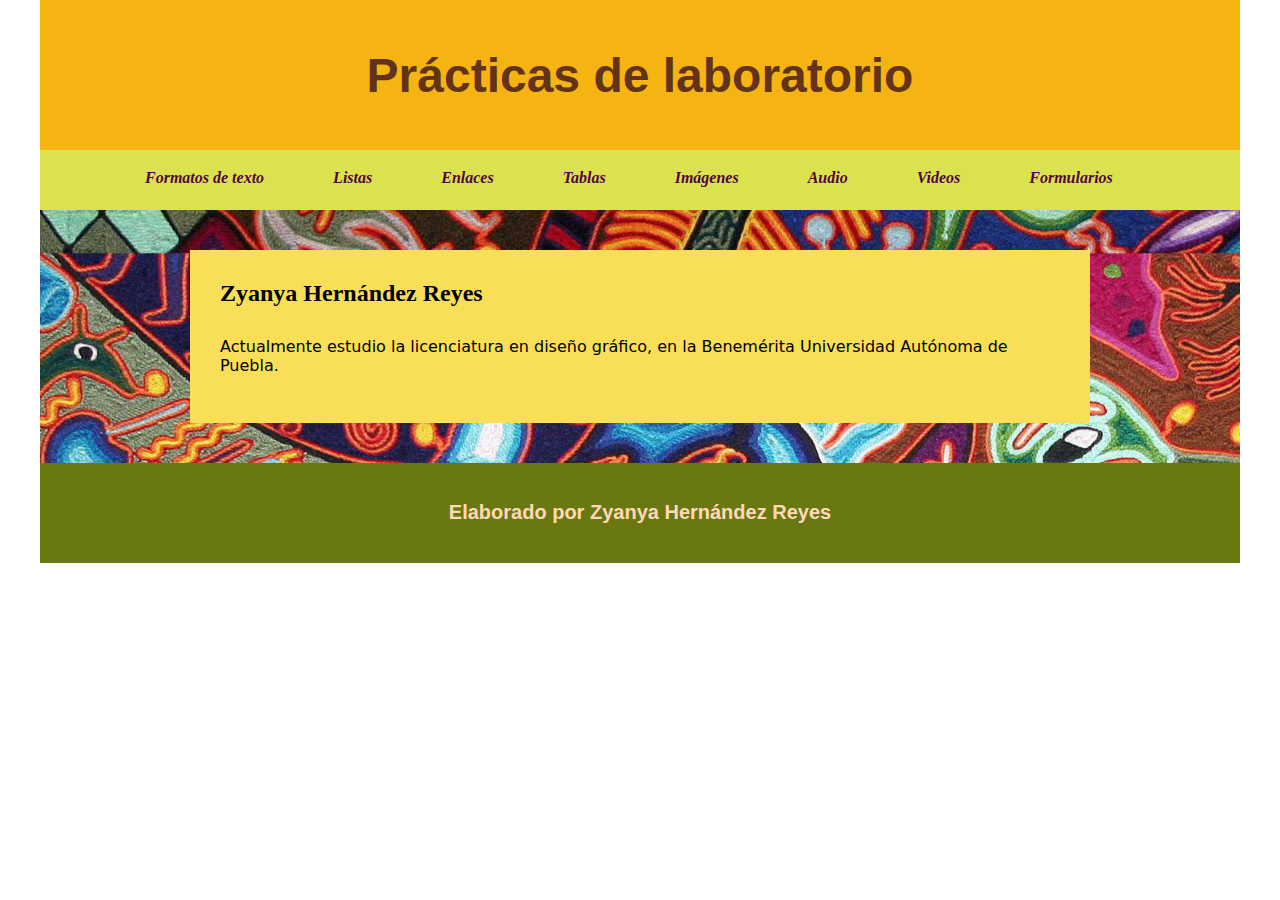
<file: index.html>
<!doctype html>
<html>
<head>
<meta charset="utf-8">
<title>Documento sin título</title>
<link href="css/style_page_2.css" rel="stylesheet" type="text/css">
</head>

<body>
<header>
  <h1>Prácticas de laboratorio</h1>
&nbsp;</header>
<nav>
	<ul id="menu">
    <li><a href="FormatosDeTexto.html">Formatos de texto</li></a>
    <li><a href="Listas.html">Listas</li></a>
	<li><a href="Enlaces 3.html">Enlaces</li></a>
	<li><a href="Tablas.html">Tablas</li></a>
	<li><a href="imagenes.html">Imágenes</a></li>
	<li><a href="Audios.html">Audio</a></li>
	<li><a href="Videos.html">Videos</a></li>
<li><a href="Formularios.html">Formularios</a></li>
	</nav>
<main>
  <section>
    <h2>Zyanya Hernández Reyes</h2>
    <p> Actualmente estudio la licenciatura en diseño gráfico, en la Benemérita Universidad Autónoma de Puebla.</p>
    &nbsp;</section>
</main>
<footer>
  <h6>Elaborado por Zyanya Hernández Reyes</h6>
&nbsp;</footer>
</body>
</html>
</file>
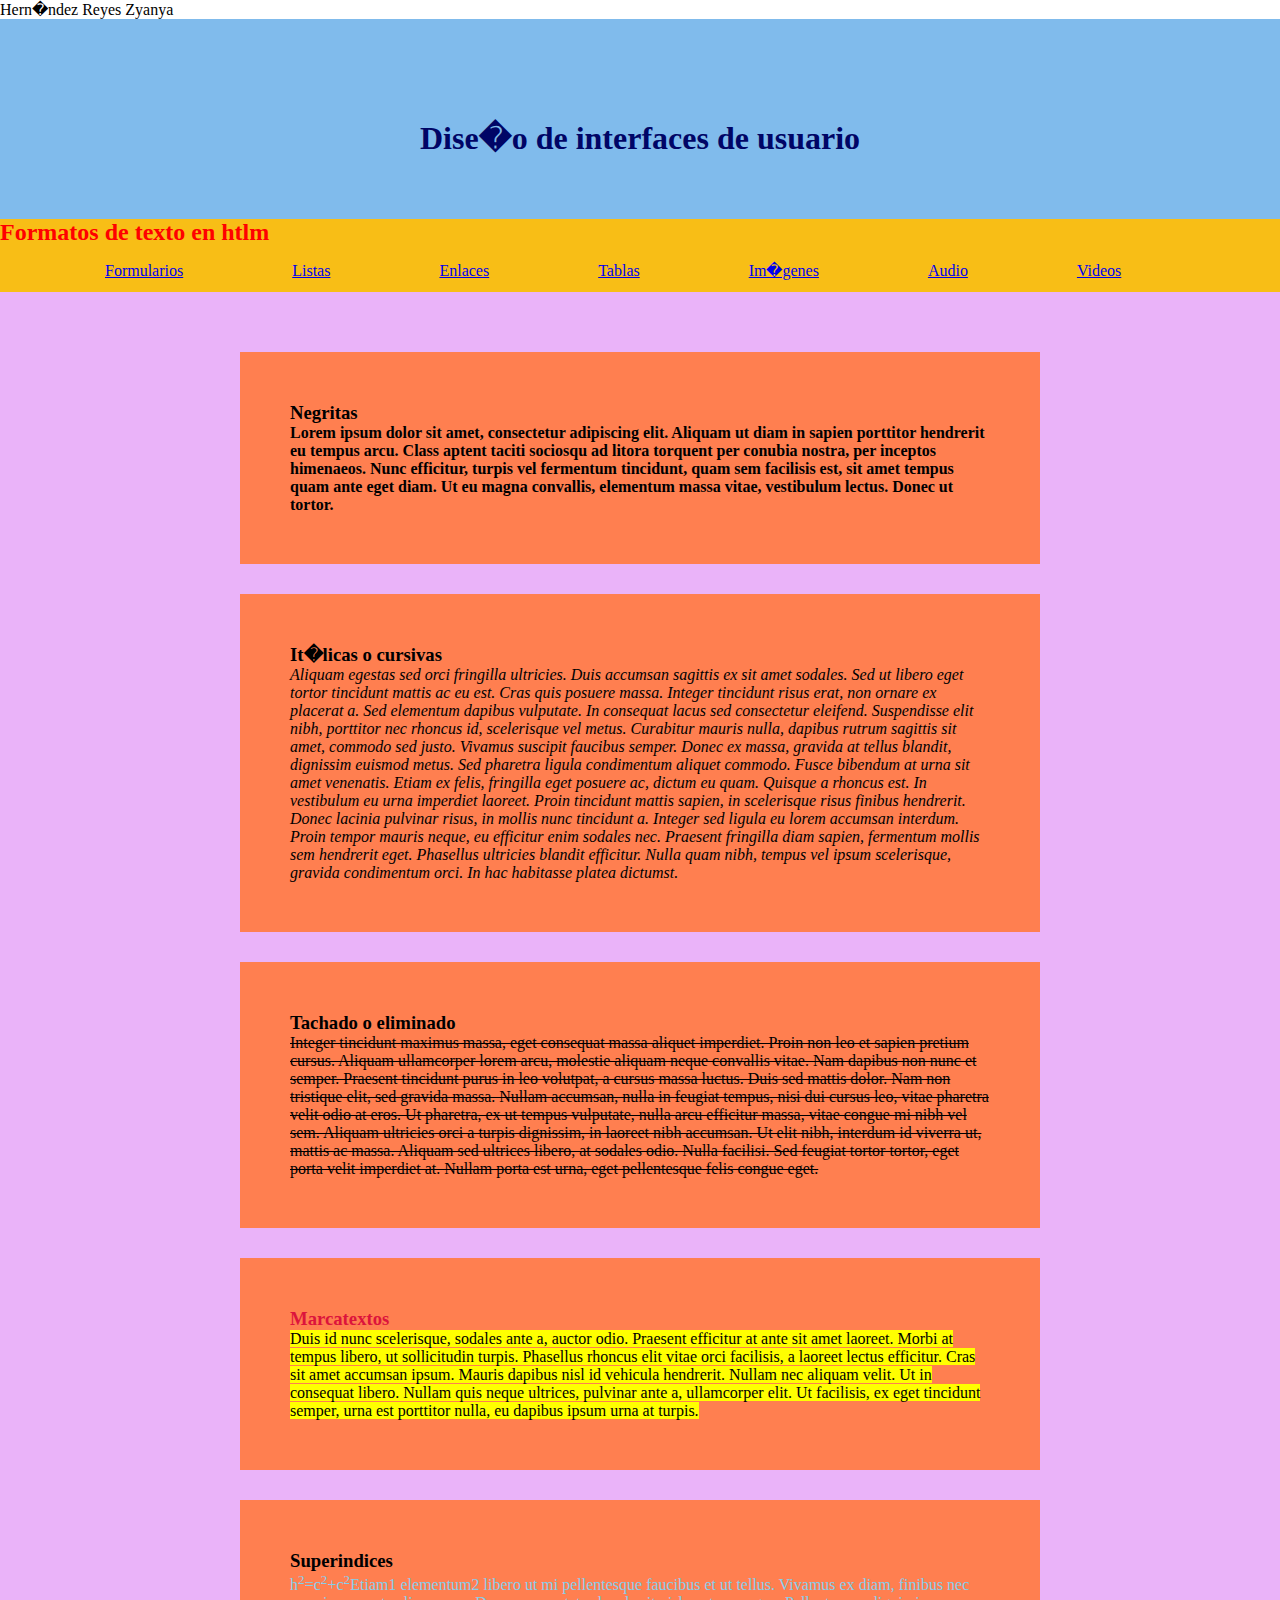
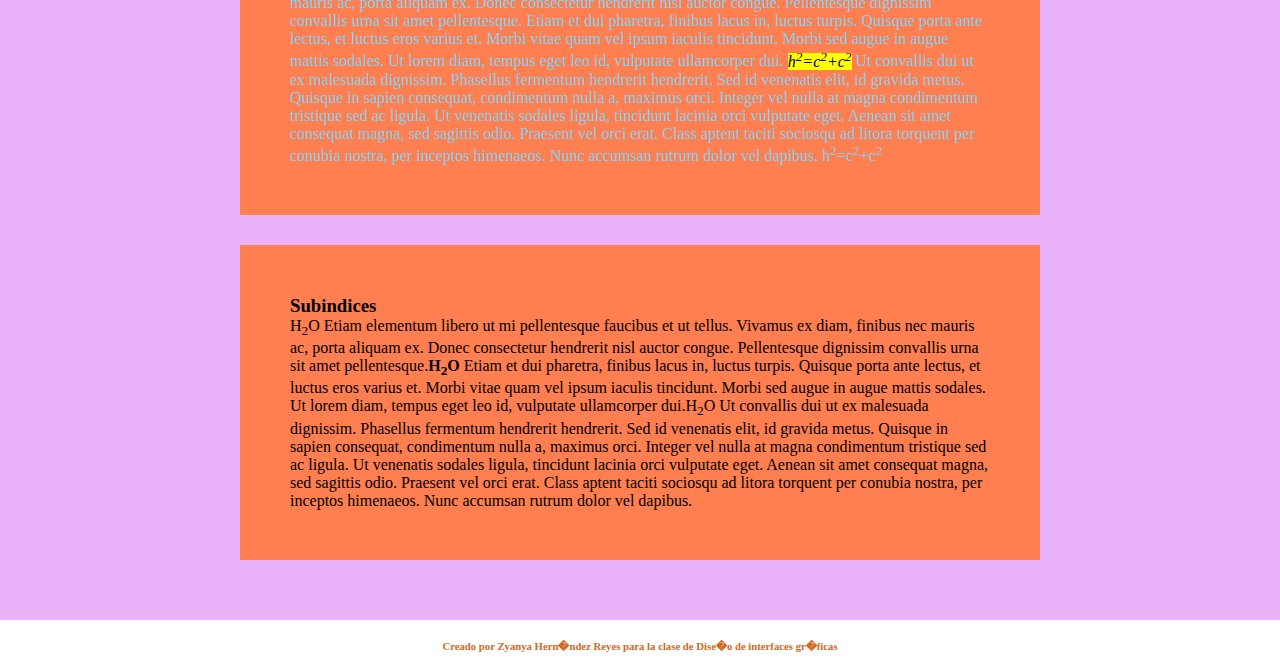
<file: html/FormatosDeTexto.html>
<head>
		<tittle>Hern�ndez Reyes Zyanya</title>
		<htlm>
	<style> 
	type="text/css">
		header,nav,main,footer{
			width: 1200px;
			margin-left: auto;
			margin-right: auto;
		}
body header{
    background-color: #80BBEC;
    margin-left: auto;
    margin-right: auto;
    padding-top: 100px;
		}
body header h1 {
    width: 800px;
    height: 100px;
    color: #000566;
}
body nav h2{
    color: red;
    padding-top: 0px;
			}
			header h1{
    width: 900px;
    height: 200px;
    margin: auto;
    color: cadetblue;
    text-align: center;
			}
		nav{
    height: 73px;
    background-color: #F8BE16;
		}
body main section{
				width: 800;
				heigth; 200px;
				background-color: coral;
				margin: 30px auto;
				padding: 50px;
			}
body main{
			height: auto;
			background-color: #EAB3F9;
			padding: 30px 0px;
		}
body footer{
    background-color: #B8ED13s;
    margin: 0;
    text-align: center;
		}
		footer h6{
    color: chocolate;
    text-align: center;
    height: 50px;
    padding-top: 20px;
			}
* {
    padding: 0;
    margin: 0;
    -webkit-box-sizing: border-box;
    -moz-box-sizing: border-box;
    box-sizing: border-box;
}
    #menu li {
    -webkit-box-sizing: border-box;
    -moz-box-sizing: border-box;
    box-sizing: border-box;
    display: inline-block;
    padding-top: 15px;
    padding-left: 15px;
    margin-left: 90px;
}
    </style>
	</head>

	<body>
<header>
	<h1>Dise�o de interfaces de usuario</h1>
</header>
<nav>
  <h2>Formatos de texto en htlm</h2>
	<ul id="menu">
    <li><a href="Formularios.html">Formularios</li></a>
    <li><a href="Listas.html">Listas</li></a>
	<li><a href="Enlaces 3.html">Enlaces</li></a>
	<li><a href="Tablas.html">Tablas</li></a>
	<li><a href="imagenes.html">Im�genes</a></li>
	<li><a href="Audios.html">Audio</a></li>
	<li><a href="Videos.html">Videos</a></li>
  </ul>
</nav>
		<main>
			
			<section>				
				<h3>Negritas</h3>
				<p><b>Lorem ipsum dolor sit amet, consectetur adipiscing elit. Aliquam ut diam in sapien porttitor hendrerit eu tempus arcu. Class aptent taciti sociosqu ad litora torquent per conubia nostra, per inceptos himenaeos. Nunc efficitur, turpis vel fermentum tincidunt, quam sem facilisis est, sit amet tempus quam ante eget diam. Ut eu magna convallis, elementum massa vitae, vestibulum lectus. Donec ut tortor.</b> 
				</p>
			</section>
	
			<section>
				<h3>It�licas o cursivas</h3>
				<p>

<i>Aliquam egestas sed orci fringilla ultricies. Duis accumsan sagittis ex sit amet sodales. Sed ut libero eget tortor tincidunt mattis ac eu est. Cras quis posuere massa. Integer tincidunt risus erat, non ornare ex placerat a. Sed elementum dapibus vulputate. In consequat lacus sed consectetur eleifend. Suspendisse elit nibh, porttitor nec rhoncus id, scelerisque vel metus.

Curabitur mauris nulla, dapibus rutrum sagittis sit amet, commodo sed justo. Vivamus suscipit faucibus semper. Donec ex massa, gravida at tellus blandit, dignissim euismod metus. Sed pharetra ligula condimentum aliquet commodo. Fusce bibendum at urna sit amet venenatis. Etiam ex felis, fringilla eget posuere ac, dictum eu quam. Quisque a rhoncus est. In vestibulum eu urna imperdiet laoreet.

Proin tincidunt mattis sapien, in scelerisque risus finibus hendrerit. Donec lacinia pulvinar risus, in mollis nunc tincidunt a. Integer sed ligula eu lorem accumsan interdum. Proin tempor mauris neque, eu efficitur enim sodales nec. Praesent fringilla diam sapien, fermentum mollis sem hendrerit eget. Phasellus ultricies blandit efficitur. Nulla quam nibh, tempus vel ipsum scelerisque, gravida condimentum orci. In hac habitasse platea dictumst. </i>
				</p>
			</section>
			<section>
				<h3>Tachado o eliminado</h3>
				<p>

<del>Integer tincidunt maximus massa, eget consequat massa aliquet imperdiet. Proin non leo et sapien pretium cursus. Aliquam ullamcorper lorem arcu, molestie aliquam neque convallis vitae. Nam dapibus non nunc et semper. Praesent tincidunt purus in leo volutpat, a cursus massa luctus. Duis sed mattis dolor. Nam non tristique elit, sed gravida massa. Nullam accumsan, nulla in feugiat tempus, nisi dui cursus leo, vitae pharetra velit odio at eros. Ut pharetra, ex ut tempus vulputate, nulla arcu efficitur massa, vitae congue mi nibh vel sem. Aliquam ultricies orci a turpis dignissim, in laoreet nibh accumsan. Ut elit nibh, interdum id viverra ut, mattis ac massa. Aliquam sed ultrices libero, at sodales odio. Nulla facilisi. Sed feugiat tortor tortor, eget porta velit imperdiet at. Nullam porta est urna, eget pellentesque felis congue eget.</del>
				</p>
			</section>
			<section>
				<h3 style="color: crimson;">Marcatextos</h3>
				<p>

<mark>Duis id nunc scelerisque, sodales ante a, auctor odio. Praesent efficitur at ante sit amet laoreet. Morbi at tempus libero, ut sollicitudin turpis. Phasellus rhoncus elit vitae orci facilisis, a laoreet lectus efficitur. Cras sit amet accumsan ipsum. Mauris dapibus nisl id vehicula hendrerit. Nullam nec aliquam velit. Ut in consequat libero. Nullam quis neque ultrices, pulvinar ante a, ullamcorper elit. Ut facilisis, ex eget tincidunt semper, urna est porttitor nulla, eu dapibus ipsum urna at turpis.</mark> 
				</p>
			</section>
			<section>
				<h3>Superindices</h3>
				<p style="color: skyblue;">



h<sup>2</sup>=c<sup>2</sup>+c<sup>2</sup>Etiam1 elementum2 libero ut mi pellentesque faucibus et ut tellus. Vivamus ex diam, finibus nec mauris ac, porta aliquam ex. Donec consectetur hendrerit nisl auctor congue. Pellentesque dignissim convallis urna sit amet pellentesque. Etiam et dui pharetra, finibus lacus in, luctus turpis. Quisque porta ante lectus, et luctus eros varius et. Morbi vitae quam vel ipsum iaculis tincidunt. Morbi sed augue in augue mattis sodales. Ut lorem diam, tempus eget leo id, vulputate ullamcorper dui.		<mark><i>h<sup>2</sup>=c<sup>2</sup>+c<sup>2</sup></i></mark>		Ut convallis dui ut ex malesuada dignissim. Phasellus fermentum hendrerit hendrerit. Sed id venenatis elit, id gravida metus. Quisque in sapien consequat, condimentum nulla a, maximus orci. Integer vel nulla at magna condimentum tristique sed ac ligula. Ut venenatis sodales ligula, tincidunt lacinia orci vulputate eget. Aenean sit amet consequat magna, sed sagittis odio. Praesent vel orci erat. Class aptent taciti sociosqu ad litora torquent per conubia nostra, per inceptos himenaeos. Nunc accumsan rutrum dolor vel dapibus. h<sup>2</sup>=c<sup>2</sup>+c<sup>2</sup>
				</p>
			</section>
			<section>
				<h3>Subindices</h3>
				<p>
H<sub>2</sub>O Etiam elementum libero ut mi pellentesque faucibus et ut tellus. Vivamus ex diam, finibus nec mauris ac, porta aliquam ex. Donec consectetur hendrerit nisl auctor congue. Pellentesque dignissim convallis urna sit amet pellentesque.<b>H<sub>2</sub>O</b> Etiam et dui pharetra, finibus lacus in, luctus turpis. Quisque porta ante lectus, et luctus eros varius et. Morbi vitae quam vel ipsum iaculis tincidunt. Morbi sed augue in augue mattis sodales. Ut lorem diam, tempus eget leo id, vulputate ullamcorper dui.H<sub>2</sub>O

Ut convallis dui ut ex malesuada dignissim. Phasellus fermentum hendrerit hendrerit. Sed id venenatis elit, id gravida metus. Quisque in sapien consequat, condimentum nulla a, maximus orci. Integer vel nulla at magna condimentum tristique sed ac ligula. Ut venenatis sodales ligula, tincidunt lacinia orci vulputate eget. Aenean sit amet consequat magna, sed sagittis odio. Praesent vel orci erat. Class aptent taciti sociosqu ad litora torquent per conubia nostra, per inceptos himenaeos. Nunc accumsan rutrum dolor vel dapibus.
				</p>
			</section>
		</main>
			<footer>
			<h6>Creado por Zyanya Hern�ndez Reyes para la clase de Dise�o de interfaces gr�ficas</h6>
			</footer>
	</body>
<html>
</file>
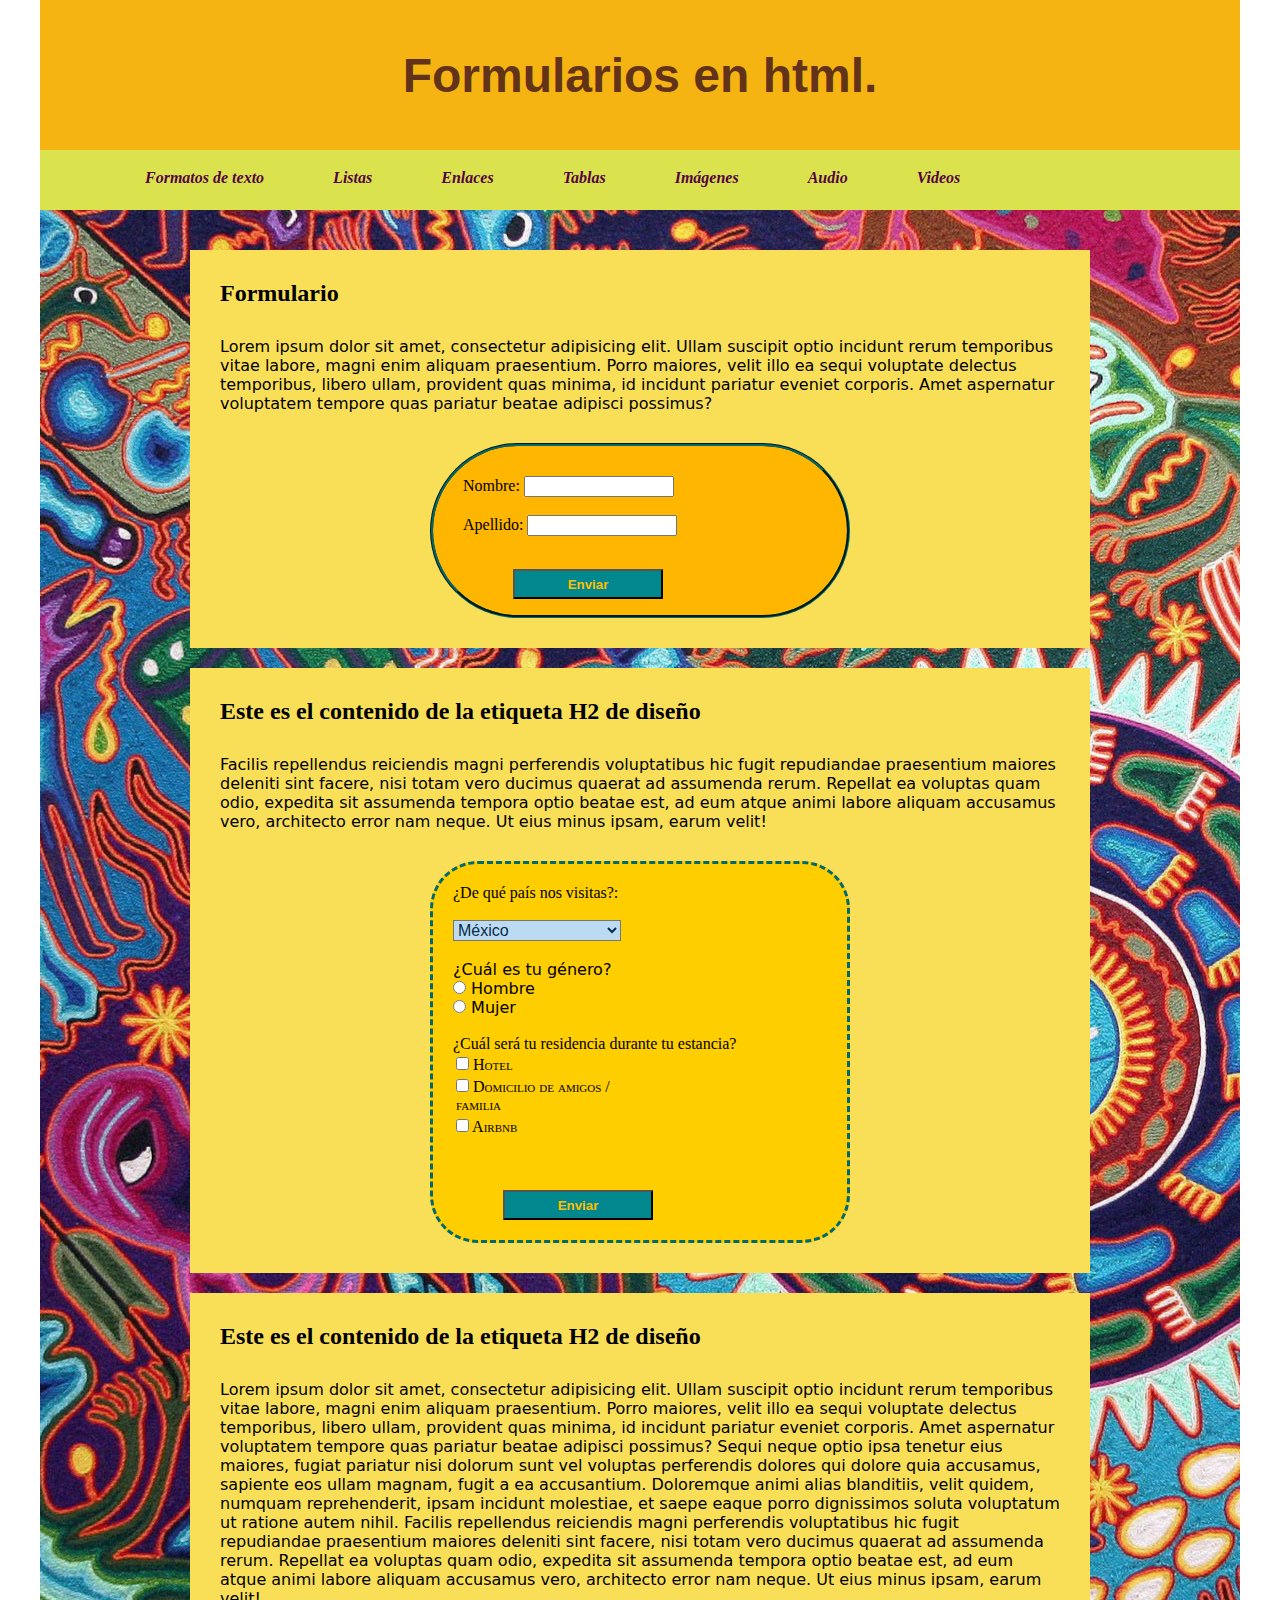
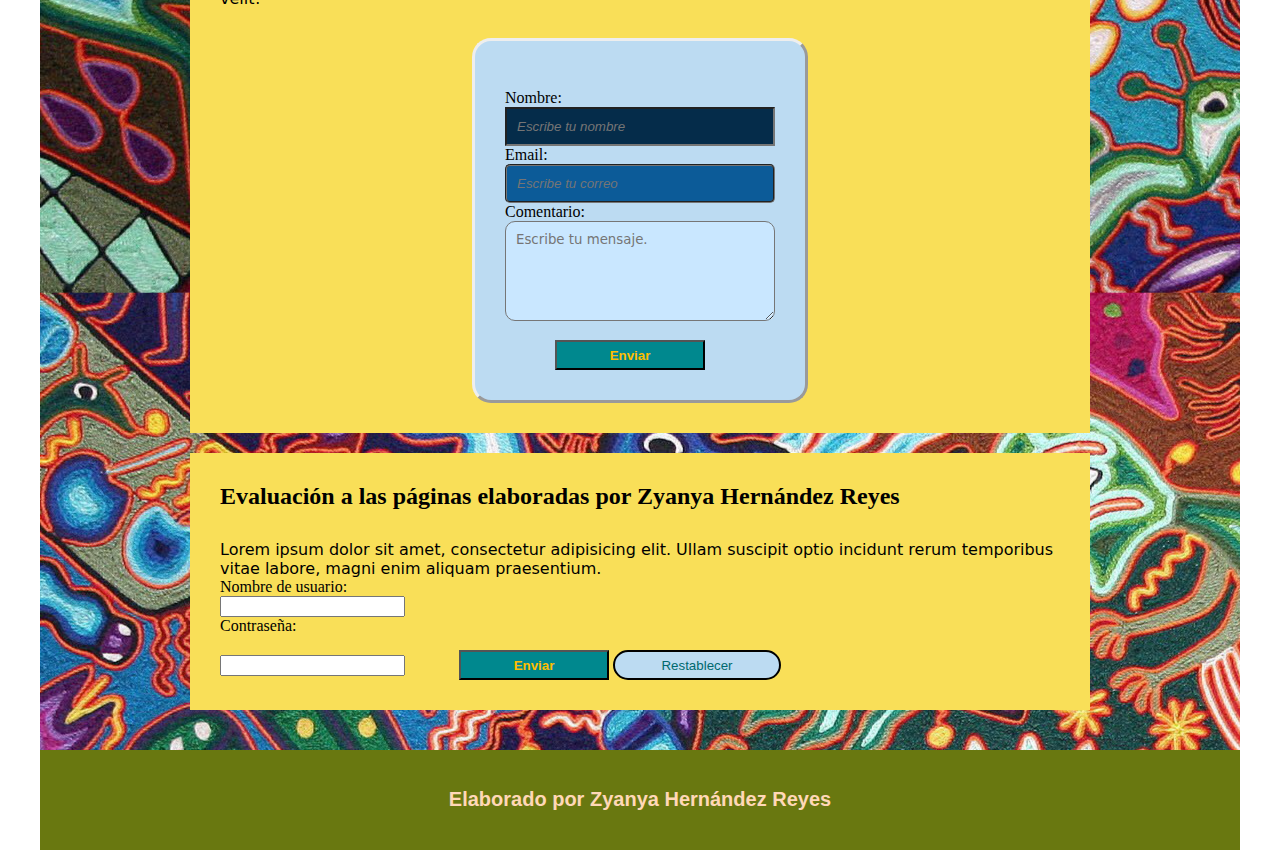
<file: html/Formularios.html>
<!doctype html>
<html>
<head>
<meta charset="utf-8">
<title>Documento sin título</title>
<link href="../css/style_page_2.css" rel="stylesheet" type="text/css">
</head>

<body>
<header>
  <h1>Formularios en html.</h1>
</header>
<nav>
	<ul id="menu">
    <li><a href="FormatosDeTexto.html">Formatos de texto</li></a>
    <li><a href="Listas.html">Listas</li></a>
	<li><a href="Enlaces 3.html">Enlaces</li></a>
	<li><a href="Tablas.html">Tablas</li></a>
	<li><a href="imagenes.html">Imágenes</a></li>
	<li><a href="Audios.html">Audio</a></li>
	<li><a href="Videos.html">Videos</a></li>
  </ul>
</nav>
<main>
  <section>
    <h2>Formulario</h2>
    <p>Lorem ipsum dolor sit amet, consectetur adipisicing elit. Ullam suscipit optio incidunt rerum temporibus vitae labore, magni enim aliquam praesentium. Porro maiores, velit illo ea sequi voluptate delectus temporibus, libero ullam, provident quas minima, id incidunt pariatur eveniet corporis. Amet aspernatur voluptatem tempore quas pariatur beatae adipisci possimus? </p>
    <form id="form1" name="form1" method="post">
      <label for="Nombre">Nombre:</label>
      <input type="text" name="Nombre" id="Nombre">
		<br><br>
      <label for="Nombre">Apellido:</label>
      <input type="text" name="Apellido" id="Apellido">
		<br><br>
      <input type="submit" name="Boton1" id="Boton1" value="Enviar">
    </form>
  </section>
  <section>
    <h2>Este es el contenido de la etiqueta H2 de diseño</h2>
    <p>Facilis repellendus reiciendis magni perferendis voluptatibus hic fugit repudiandae praesentium maiores deleniti sint facere, nisi totam vero ducimus quaerat ad assumenda rerum. Repellat ea voluptas quam odio, expedita sit assumenda tempora optio beatae est, ad eum atque animi labore aliquam accusamus vero, architecto error nam neque. Ut eius minus ipsam, earum velit!</p>
    <form id="form2" name="form2" method="post">
      <label for="select">¿De qué país nos visitas?:</label>
	<br>
<br>
      <select name="select" id="select">
        <option value="MX">México</option>
        <option value="US">Estados Unidos</option>
        <option value="ES">España</option>
        <option value="AR">Argentina</option>
        <option value="CL">Colombia</option>
        <option value="IT">Italia</option>
      </select>
      <p>
	<br>
	<label>¿Cuál es tu género?</label>
	<br>
        <label>
          <input type="radio" name="G&eacute;nero" value="Masculino" id="Geacutenero_0">
          Hombre</label>
<br>
        <label>
          <input type="radio" name="G&eacute;nero" value="Femenino" id="Geacutenero_1">
        Mujer</label>
        <br>
      </p>
	<br>
      <label>¿Cuál será tu residencia durante tu estancia?</label>
      <table width="200">
        <tr>
          <td><label>
            <input type="checkbox" name="Residencia Temporal" value="Hotel" id="ResidenciaTemporal_0">
            Hotel</label></td>
        </tr>
        <tr>
          <td><label>
            <input type="checkbox" name="Residencia Temporal" value="Particular" id="ResidenciaTemporal_1">
            Domicilio de amigos / familia</label></td>
        </tr>
        <tr>
          <td><label>
            <input type="checkbox" name="Residencia Temporal" value="Airbnb" id="ResidenciaTemporal_2">
            Airbnb</label></td>
        </tr>
      </table>

<br><br>
      <input type="submit" name="submit" id="submit" value="Enviar">
      &nbsp;
    </form>
  </section>
  <section>
    <h2>Este es el contenido de la etiqueta H2 de diseño</h2>
    <p>Lorem ipsum dolor sit amet, consectetur adipisicing elit. Ullam suscipit optio incidunt rerum temporibus vitae labore, magni enim aliquam praesentium. Porro maiores, velit illo ea sequi voluptate delectus temporibus, libero ullam, provident quas minima, id incidunt pariatur eveniet corporis. Amet aspernatur voluptatem tempore quas pariatur beatae adipisci possimus? Sequi neque optio ipsa tenetur eius maiores, fugiat pariatur nisi dolorum sunt vel voluptas perferendis dolores qui dolore quia accusamus, sapiente eos ullam magnam, fugit a ea accusantium. Doloremque animi alias blanditiis, velit quidem, numquam reprehenderit, ipsam incidunt molestiae, et saepe eaque porro dignissimos soluta voluptatum ut ratione autem nihil. Facilis repellendus reiciendis magni perferendis voluptatibus hic fugit repudiandae praesentium maiores deleniti sint facere, nisi totam vero ducimus quaerat ad assumenda rerum. Repellat ea voluptas quam odio, expedita sit assumenda tempora optio beatae est, ad eum atque animi labore aliquam accusamus vero, architecto error nam neque. Ut eius minus ipsam, earum velit!</p>
    <form action="Procesamiento.html" id="form3" name="form3" method="post">
      <br>
      <label for="Nombre">Nombre:</label>
      <input name="Nombre" type="text" required="required" id="Nombre" placeholder="Escribe tu nombre">
<br>
<label for="email">Email:</label>
      <input name="email" type="email" id="email" placeholder="Escribe tu correo">
      <br>
<label for="Mensaje">Comentario:</label>
      <textarea name="Mensaje" maxlength="150" id="Mensaje" placeholder="Escribe tu mensaje."></textarea>
      <input type="submit" name="boton3" id="boton3" value="Enviar">
      &nbsp;
    </form>
  </section>
  <section>
    <h2>Evaluación a las páginas elaboradas por Zyanya Hernández Reyes</h2>
    <p>Lorem ipsum dolor sit amet, consectetur adipisicing elit. Ullam suscipit optio incidunt rerum temporibus vitae labore, magni enim aliquam praesentium. </p>
    <form action="Retroalimentacion.html" id="form4" name="form4" method="post">
      <label for="username">Nombre de usuario:</label><br>
		<input type="id=username" name="username"><br>
	<label for="pwd">Contraseña:</label><br>
		<input type="password"id="dwd" name="pwd">
		<input type="submit" name="submit2" id="boton4" value="Enviar">
		<input type="reset" name="reset" id="reset" value="Restablecer">
		
    </form>
  </section>
</main>
<footer>
  <h6>Elaborado por Zyanya Hernández Reyes</h6>
</footer>
</body>
</html>
</file>
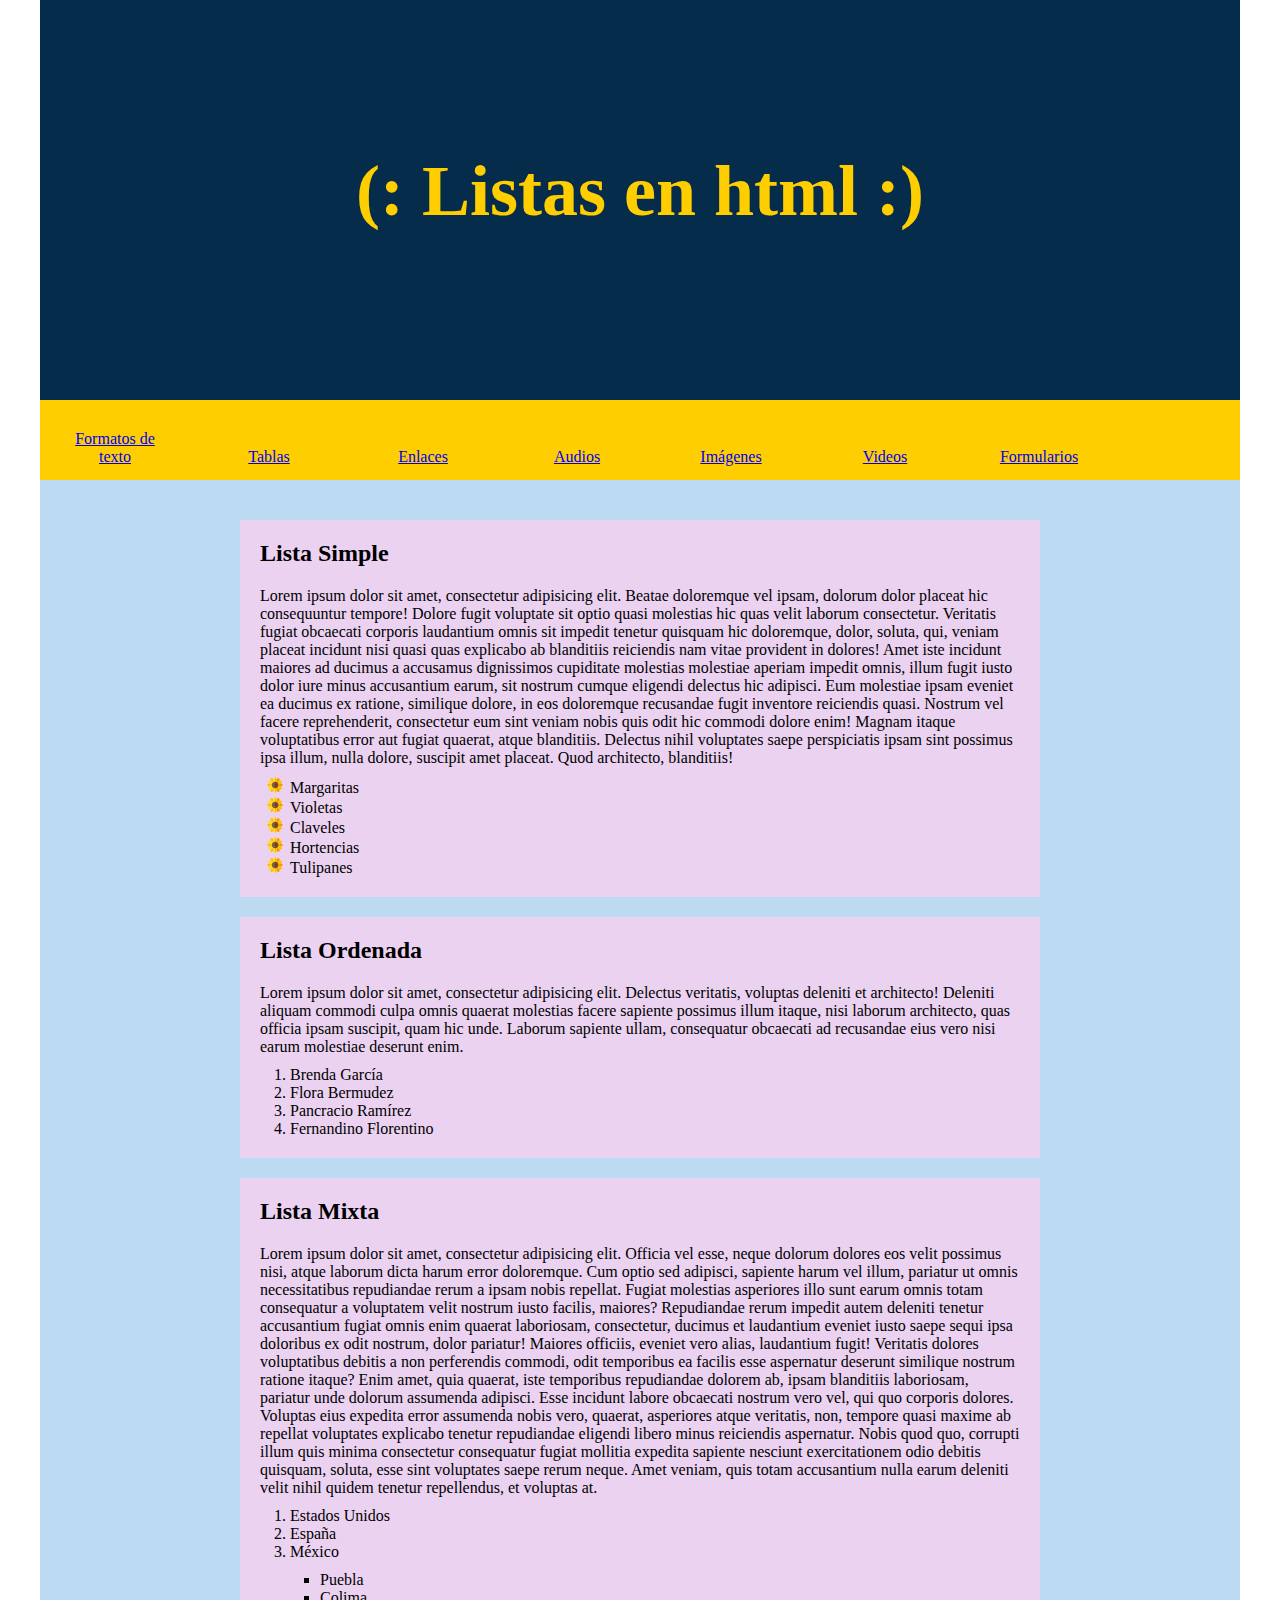
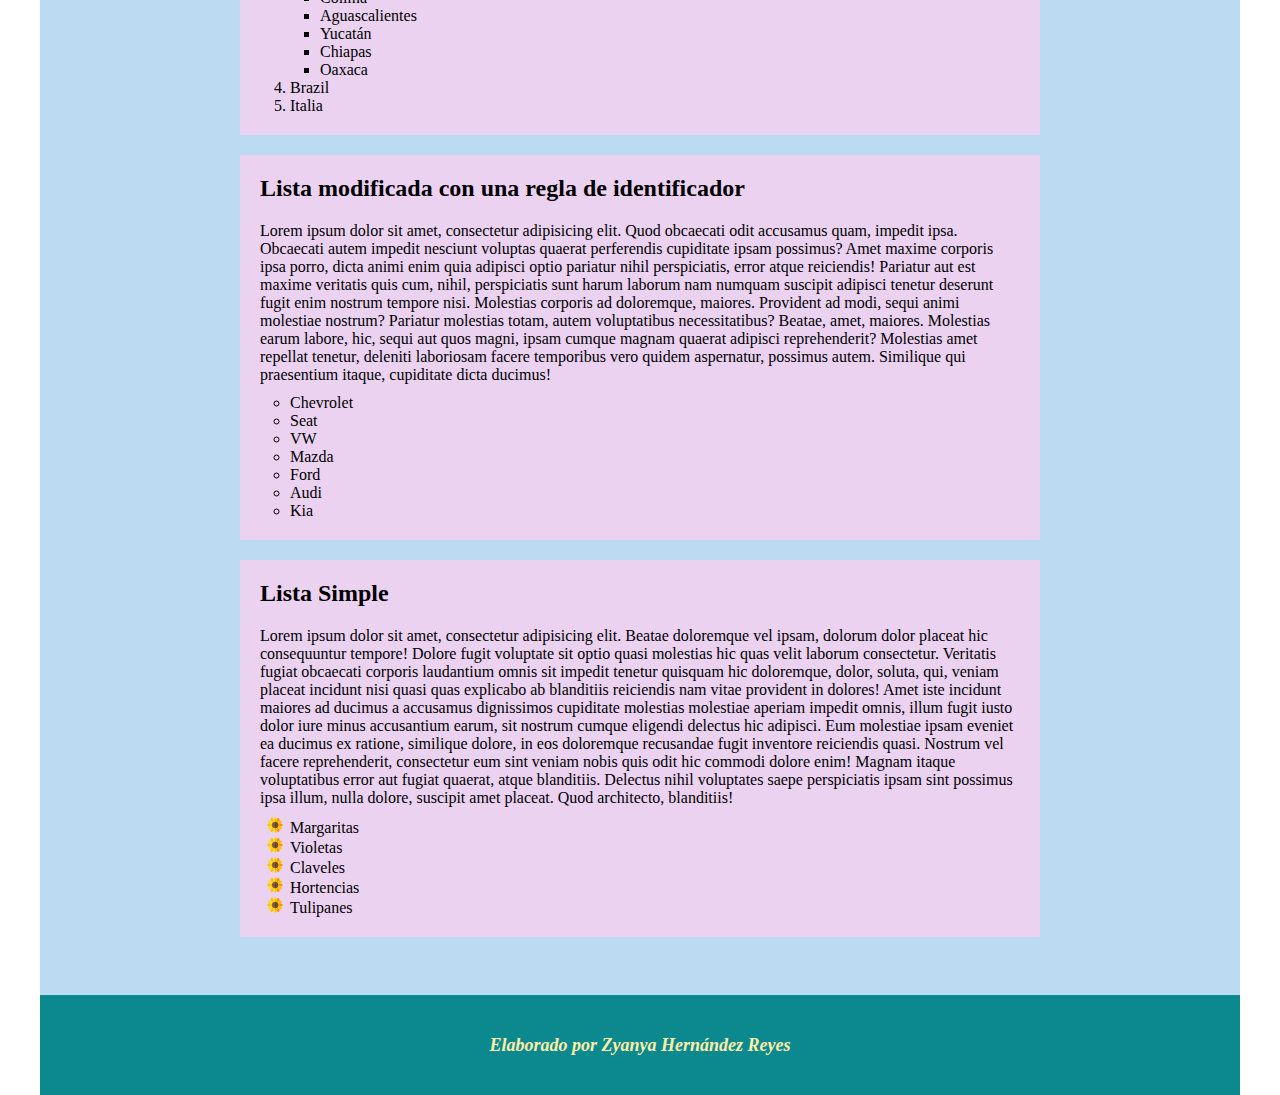
<file: html/Listas.html>
<!doctype html>
<html>
<head>
<meta charset="utf-8">
<title>Documento sin título</title>
<style type="text/css">
body header {
    width: 1200px;
    height: 400px;
    background-color: #052C4A;
    color: #D9EAF7;
    padding-top: 150px;
}
body header h1 {
    width: 800px;
    height: 100px;
    color: #FFCE00;
    text-align: center;
    margin-left: auto;
    margin-right: auto;
    font-size: 72px;
}
body header, body nav, body main, body footer {
    width: 1200px;
    margin-right: auto;
    margin-left: auto;
}
body nav {
    background-color: #FFCE00;
    height: 80px;
}
body main {
    padding: 20px;
    background-color: #BCDBF2;
}
body footer {
    background-color: #0C898F;
    padding-top: 40px;
    height: 100px;
}
* {
    padding: 0;
    margin: 0;
    -webkit-box-sizing: border-box;
    -moz-box-sizing: border-box;
    box-sizing: border-box;
}
body main section {
    width: 800px;
    height: auto;
    margin-top: 20px;
    margin-bottom: 20px;
    margin-left: auto;
    margin-right: auto;
    padding: 30;
    background-color: #EBD2F1;
}
main section h2 {
    padding-bottom: 20px;
}
body footer h6 {
    text-align: center;
    font-style: italic;
    font-size: 18px;
    color: #FFEEA7;
    height: 20px;
}
section ul , ol{
    padding-left: 30px;
    padding-top: 10px;
}
section {
    padding: 20PX;
}
section ul li {
    list-style-type: square;
}
#lista_1 li {
    list-style-type: circle;
}
.lista_2 li {
    list-style-image: url(../Imagenes/girasol.png);
}
#menu {
}
#menu li {
    width: 150px;
    padding: 30px;
    display: inline-block;
    text-align: center;
}
</style>
</head>

<body>
<header>
  <h1>(: Listas en html :) </h1>
&nbsp;</header>
<nav>
	<ul id="menu">
    <li><a href="FormatosDeTexto.html">Formatos de texto</li></a>
    <li><a href="Tablas.html">Tablas</li></a>
	<li><a href="Enlaces 3.html">Enlaces</li></a>
	<li><a href="Audios.html">Audios</li></a>
	<li><a href="imagenes.html">Imágenes</a></li>
	<li><a href="Videos.html">Videos</a></li>
	<li><a href="Formularios.html">Formularios</a></li>
  	</ul>
</nav>
<main>
<section>
    <h2>Lista Simple</h2>
  <p>Lorem ipsum dolor sit amet, consectetur adipisicing elit. Beatae doloremque vel ipsam, dolorum dolor placeat hic consequuntur tempore! Dolore fugit voluptate sit optio quasi molestias hic quas velit laborum consectetur. Veritatis fugiat obcaecati corporis laudantium omnis sit impedit tenetur quisquam hic doloremque, dolor, soluta, qui, veniam placeat incidunt nisi quasi quas explicabo ab blanditiis reiciendis nam vitae provident in dolores! Amet iste incidunt maiores ad ducimus a accusamus dignissimos cupiditate molestias molestiae aperiam impedit omnis, illum fugit iusto dolor iure minus accusantium earum, sit nostrum cumque eligendi delectus hic adipisci. Eum molestiae ipsam eveniet ea ducimus ex ratione, similique dolore, in eos doloremque recusandae fugit inventore reiciendis quasi. Nostrum vel facere reprehenderit, consectetur eum sint veniam nobis quis odit hic commodi dolore enim! Magnam itaque voluptatibus error aut fugiat quaerat, atque blanditiis. Delectus nihil voluptates saepe perspiciatis ipsam sint possimus ipsa illum, nulla dolore, suscipit amet placeat. Quod architecto, blanditiis!</p>
	<ul class="lista_2">
		<li>Margaritas</li>
		<li>Violetas</li>
		<li>Claveles</li>
		<li>Hortencias</li>
		<li>Tulipanes</li>
	</ul>
	</section>
<section>
  <h2>Lista Ordenada</h2>
  <p>Lorem ipsum dolor sit amet, consectetur adipisicing elit. Delectus veritatis, voluptas deleniti et architecto! Deleniti aliquam commodi culpa omnis quaerat molestias facere sapiente possimus illum itaque, nisi laborum architecto, quas officia ipsam suscipit, quam hic unde. Laborum sapiente ullam, consequatur obcaecati ad recusandae eius vero nisi earum molestiae deserunt enim.</p>
	<ol>
		<li>Brenda García</li>	
		<li>Flora Bermudez</li>
		<li>Pancracio Ramírez</li>
		<li>Fernandino Florentino</li>
	</ol>
	</section>
  <section>
    <h2>Lista Mixta</h2>
    Lorem ipsum dolor sit amet, consectetur adipisicing elit. Officia vel esse, neque dolorum dolores eos velit possimus nisi, atque laborum dicta harum error doloremque. Cum optio sed adipisci, sapiente harum vel illum, pariatur ut omnis necessitatibus repudiandae rerum a ipsam nobis repellat. Fugiat molestias asperiores illo sunt earum omnis totam consequatur a voluptatem velit nostrum iusto facilis, maiores? Repudiandae rerum impedit autem deleniti tenetur accusantium fugiat omnis enim quaerat laboriosam, consectetur, ducimus et laudantium eveniet iusto saepe sequi ipsa doloribus ex odit nostrum, dolor pariatur! Maiores officiis, eveniet vero alias, laudantium fugit! Veritatis dolores voluptatibus debitis a non perferendis commodi, odit temporibus ea facilis esse aspernatur deserunt similique nostrum ratione itaque? Enim amet, quia quaerat, iste temporibus repudiandae dolorem ab, ipsam blanditiis laboriosam, pariatur unde dolorum assumenda adipisci. Esse incidunt labore obcaecati nostrum vero vel, qui quo corporis dolores. Voluptas eius expedita error assumenda nobis vero, quaerat, asperiores atque veritatis, non, tempore quasi maxime ab repellat voluptates explicabo tenetur repudiandae eligendi libero minus reiciendis aspernatur. Nobis quod quo, corrupti illum quis minima consectetur consequatur fugiat mollitia expedita sapiente nesciunt exercitationem odio debitis quisquam, soluta, esse sint voluptates saepe rerum neque. Amet veniam, quis totam accusantium nulla earum deleniti velit nihil quidem tenetur repellendus, et voluptas at.
		<ol>
			<li>Estados Unidos</li>
			<li>España</li>
			<li>México
				<ul>
					<li>Puebla</li>
					<li>Colima</li>
					<li>Aguascalientes</li>
					<li>Yucatán</li>
					<li>Chiapas</li>
					<li>Oaxaca</li>
				</ul>
			</li>
			<li>Brazil</li>
			<li>Italia</li>
		</ol>
	  </section>
  <section>
    <h2>Lista modificada con una regla de identificador&nbsp; </h2>
    <p>Lorem ipsum dolor sit amet, consectetur adipisicing elit. Quod obcaecati odit accusamus quam, impedit ipsa. Obcaecati autem impedit nesciunt voluptas quaerat perferendis cupiditate ipsam possimus? Amet maxime corporis ipsa porro, dicta animi enim quia adipisci optio pariatur nihil perspiciatis, error atque reiciendis! Pariatur aut est maxime veritatis quis cum, nihil, perspiciatis sunt harum laborum nam numquam suscipit adipisci tenetur deserunt fugit enim nostrum tempore nisi. Molestias corporis ad doloremque, maiores. Provident ad modi, sequi animi molestiae nostrum? Pariatur molestias totam, autem voluptatibus necessitatibus? Beatae, amet, maiores. Molestias earum labore, hic, sequi aut quos magni, ipsam cumque magnam quaerat adipisci reprehenderit? Molestias amet repellat tenetur, deleniti laboriosam facere temporibus vero quidem aspernatur, possimus autem. Similique qui praesentium itaque, cupiditate dicta ducimus!</p>
	  <ul id="lista_1">
		<li>Chevrolet</li>  
	  	<li>Seat</li>
	 	<li>VW</li>
	 	<li>Mazda</li>
		<li>Ford</li>
		<li>Audi</li>
		<li>Kia</li>
	  </ul>
	  
	</section>
  <section>
    <h2>Lista Simple</h2>
    <p>Lorem ipsum dolor sit amet, consectetur adipisicing elit. Beatae doloremque vel ipsam, dolorum dolor placeat hic consequuntur tempore! Dolore fugit voluptate sit optio quasi molestias hic quas velit laborum consectetur. Veritatis fugiat obcaecati corporis laudantium omnis sit impedit tenetur quisquam hic doloremque, dolor, soluta, qui, veniam placeat incidunt nisi quasi quas explicabo ab blanditiis reiciendis nam vitae provident in dolores! Amet iste incidunt maiores ad ducimus a accusamus dignissimos cupiditate molestias molestiae aperiam impedit omnis, illum fugit iusto dolor iure minus accusantium earum, sit nostrum cumque eligendi delectus hic adipisci. Eum molestiae ipsam eveniet ea ducimus ex ratione, similique dolore, in eos doloremque recusandae fugit inventore reiciendis quasi. Nostrum vel facere reprehenderit, consectetur eum sint veniam nobis quis odit hic commodi dolore enim! Magnam itaque voluptatibus error aut fugiat quaerat, atque blanditiis. Delectus nihil voluptates saepe perspiciatis ipsam sint possimus ipsa illum, nulla dolore, suscipit amet placeat. Quod architecto, blanditiis!</p>
    <ul class="lista_2">
      <li>Margaritas</li>
      <li>Violetas</li>
      <li>Claveles</li>
      <li>Hortencias</li>
      <li>Tulipanes</li>
    </ul>
  </section>
  &nbsp;</main>
<footer>
  <h6>Elaborado por Zyanya Hernández Reyes</h6>
  <p>&nbsp;</p>
  &nbsp;</footer>
</body>
</html>
</file>
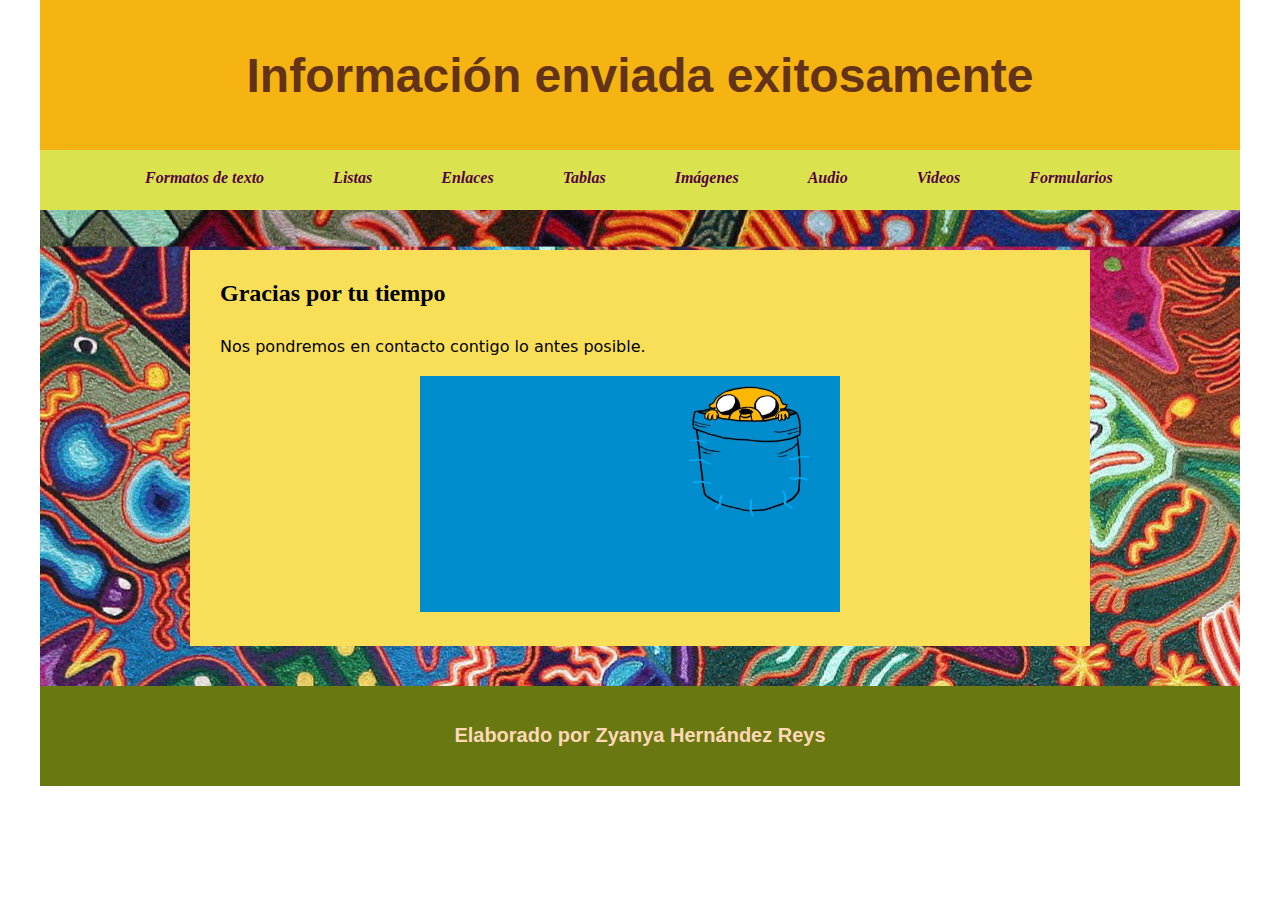
<file: html/Procesamiento.html>
<!doctype html>
<html>
<head>
<meta charset="utf-8">
<title>Documento sin título</title>
<link href="../css/style_page_2.css" rel="stylesheet" type="text/css">
</head>

<body>
<header>
  <h1>Información enviada exitosamente</h1>
</header>
<nav>
	<ul id="menu">
    <li><a href="FormatosDeTexto.html">Formatos de texto</li></a>
    <li><a href="Listas.html">Listas</li></a>
	<li><a href="Enlaces 3.html">Enlaces</li></a>
	<li><a href="Tablas.html">Tablas</li></a>
	<li><a href="imagenes.html">Imágenes</a></li>
	<li><a href="Audios.html">Audio</a></li>
	<li><a href="Videos.html">Videos</a></li>
	<li><a href="Formularios.html">Formularios</a></li>
  </ul>
</nav>
<main>
  <section>
    <h2>Gracias por tu tiempo</h2>
    <p>Nos pondremos en contacto contigo lo antes posible.</p>
  <img src="../Imagenes/}.jpg" alt="" width="1366" height="768" class="im"/>  </section>
</main>
<footer>
  <h6>Elaborado por Zyanya Hernández Reys</h6>
</footer>
</body>
</html>
</file>
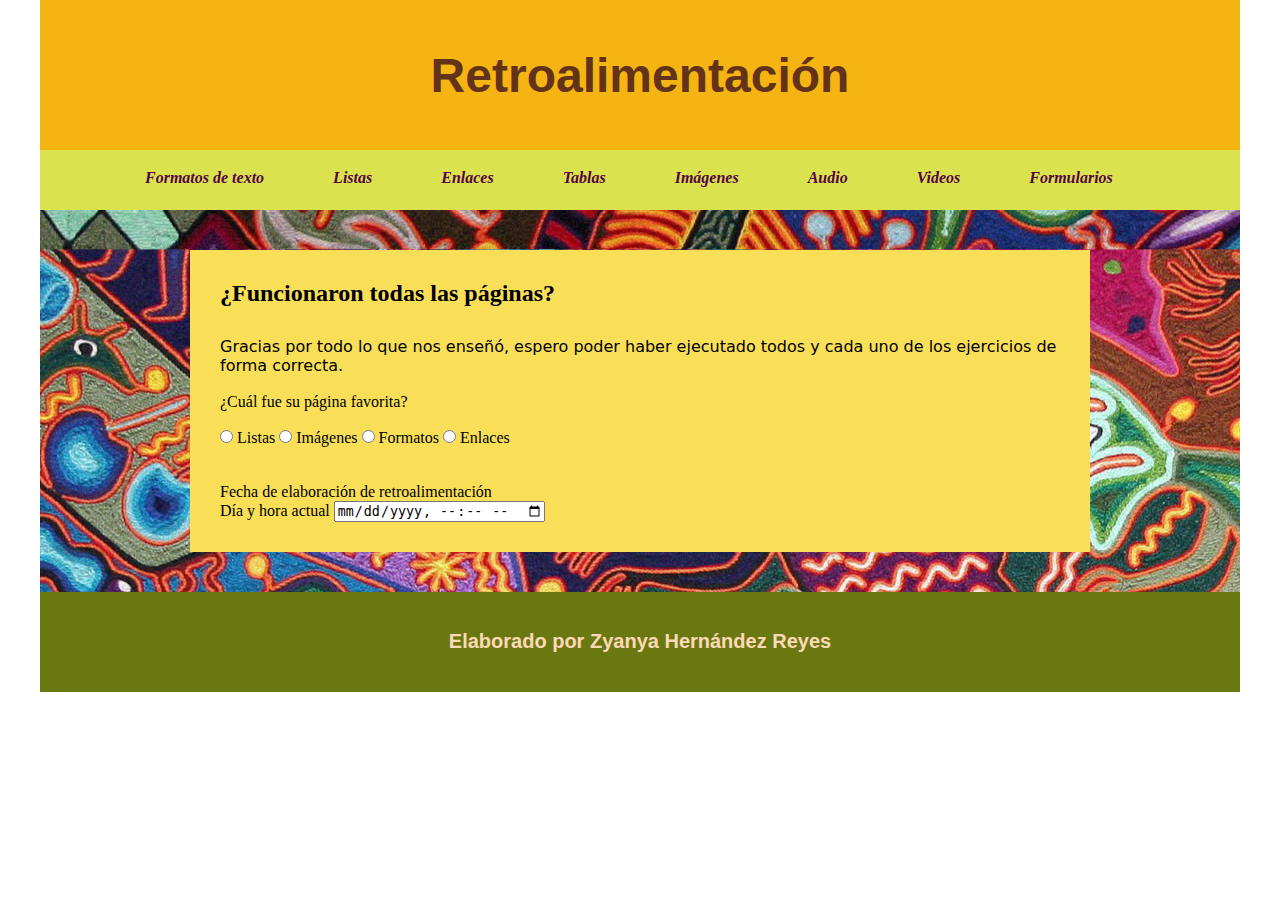
<file: html/Retroalimentacion.html>
<!doctype html>
<html>
<head>
<meta charset="utf-8">
<title>Retroalimentacion</title>
<link href="../css/style_page_2.css" rel="stylesheet" type="text/css">
</head>

<body>
<header>
  <h1>Retroalimentación</h1>
</header>
<nav>
	<ul id="menu">
    <li><a href="FormatosDeTexto.html">Formatos de texto</li></a>
    <li><a href="Listas.html">Listas</li></a>
	<li><a href="Enlaces 3.html">Enlaces</li></a>
	<li><a href="Tablas.html">Tablas</li></a>
	<li><a href="imagenes.html">Imágenes</a></li>
	<li><a href="Audios.html">Audio</a></li>
	<li><a href="Videos.html">Videos</a></li>
	<li><a href="Formularios.html">Formularios</a></li>
  </ul>
</nav>
<main>
  <section>
    <h2>¿Funcionaron todas las páginas?</h2>
    <p>Gracias por todo lo que nos enseñó, espero poder haber ejecutado todos y cada uno de los ejercicios de forma correcta. </p>
	<br>
	¿Cuál fue su página favorita?<br>
	
<br>
<form>
  <input type="radio" id="listas" name="pag.fav" value="Listas">
  <label for="listas">Listas</label>
  <input type="radio" id="imagenes" name="pag.fav" value="Imagenes">
  <label for="imagenes">Imágenes</label>
  <input type="radio" id="formatos" name="pag. fav" value="Formatos">
  <label for=" formatos">Formatos</label>
  <input type="radio" id="enlaces" name="pag. fav" value="Enlaces">
  <label for="enlaces">Enlaces</label>
<br>
</form>
<br>
	<br>
	<label>Fecha de elaboración de retroalimentación</label>
<form>
	<label for="day">Día y hora actual</label>
	<input type="datetime-local" id="day" name="day">
</form>
	
    
  </section>
</main>
<footer>
  <h6>Elaborado por Zyanya Hernández Reyes</h6>
</footer>
</body>
</html>
</file>
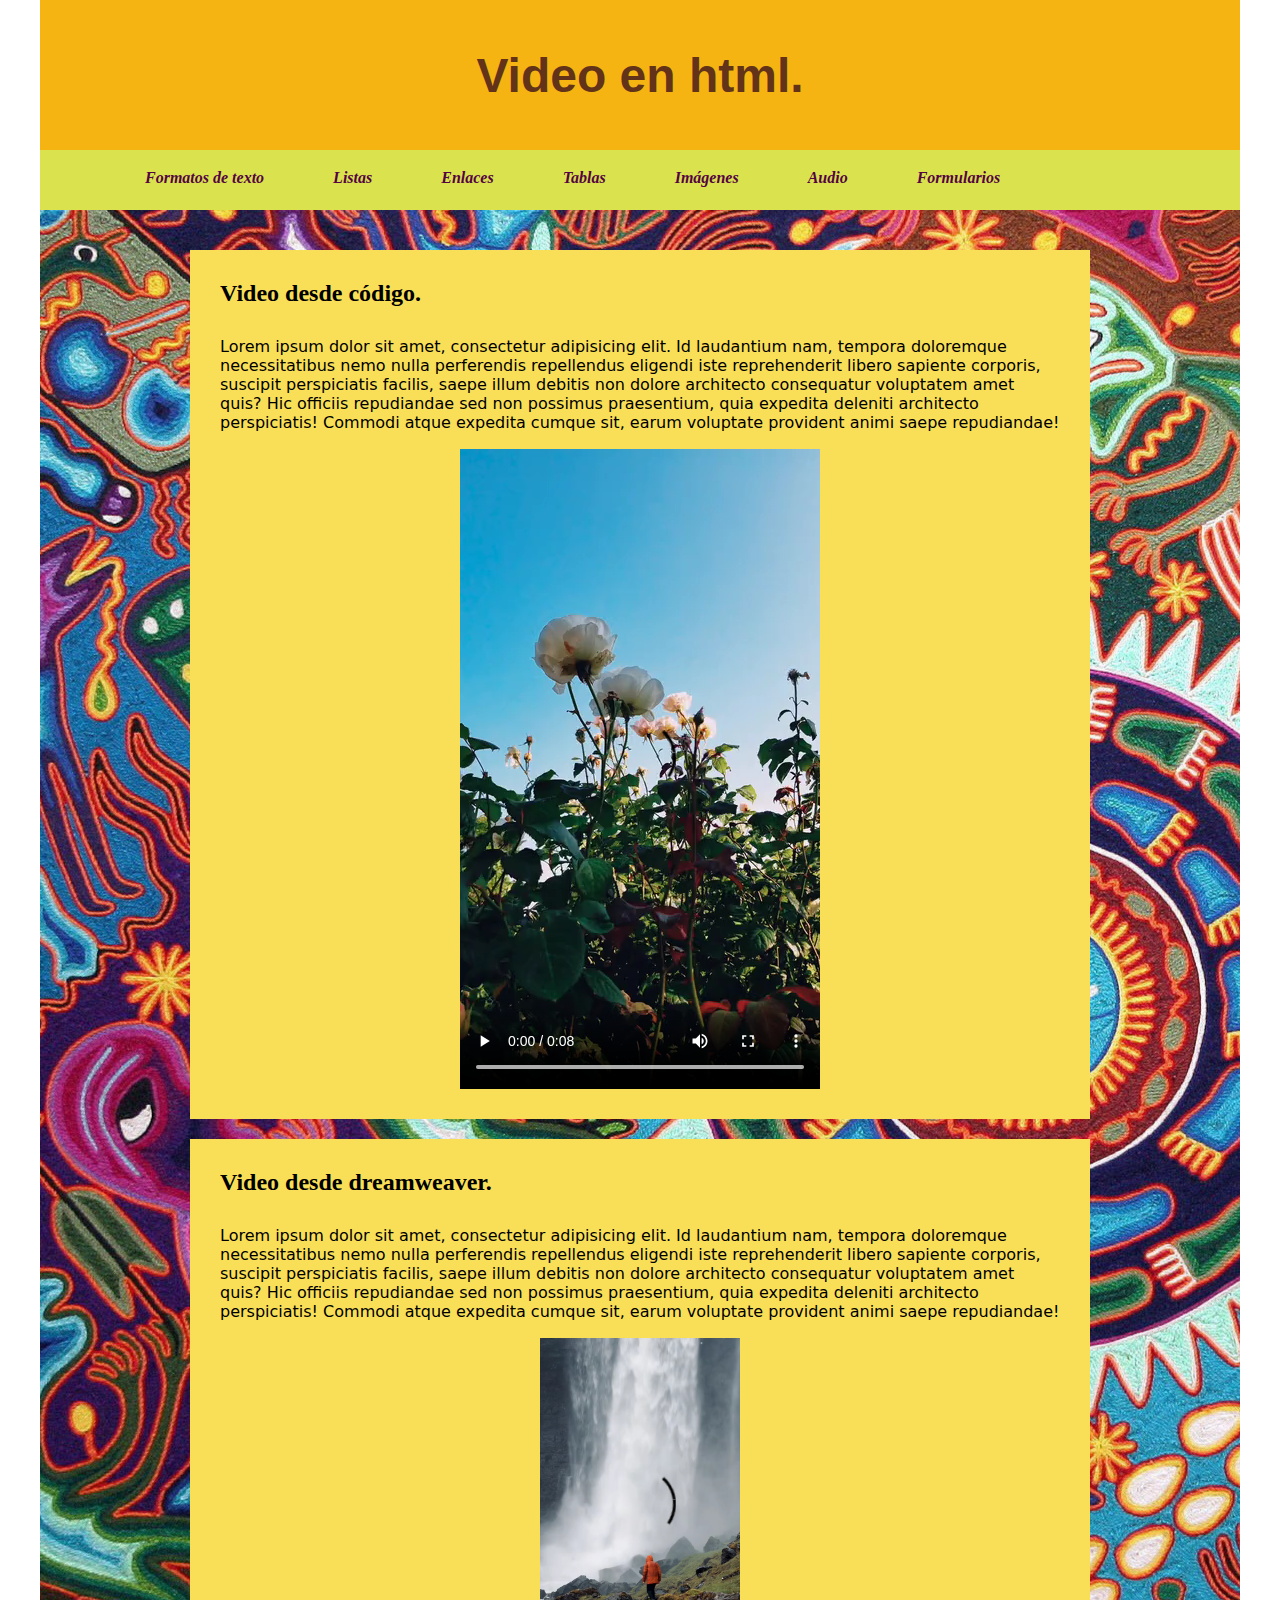
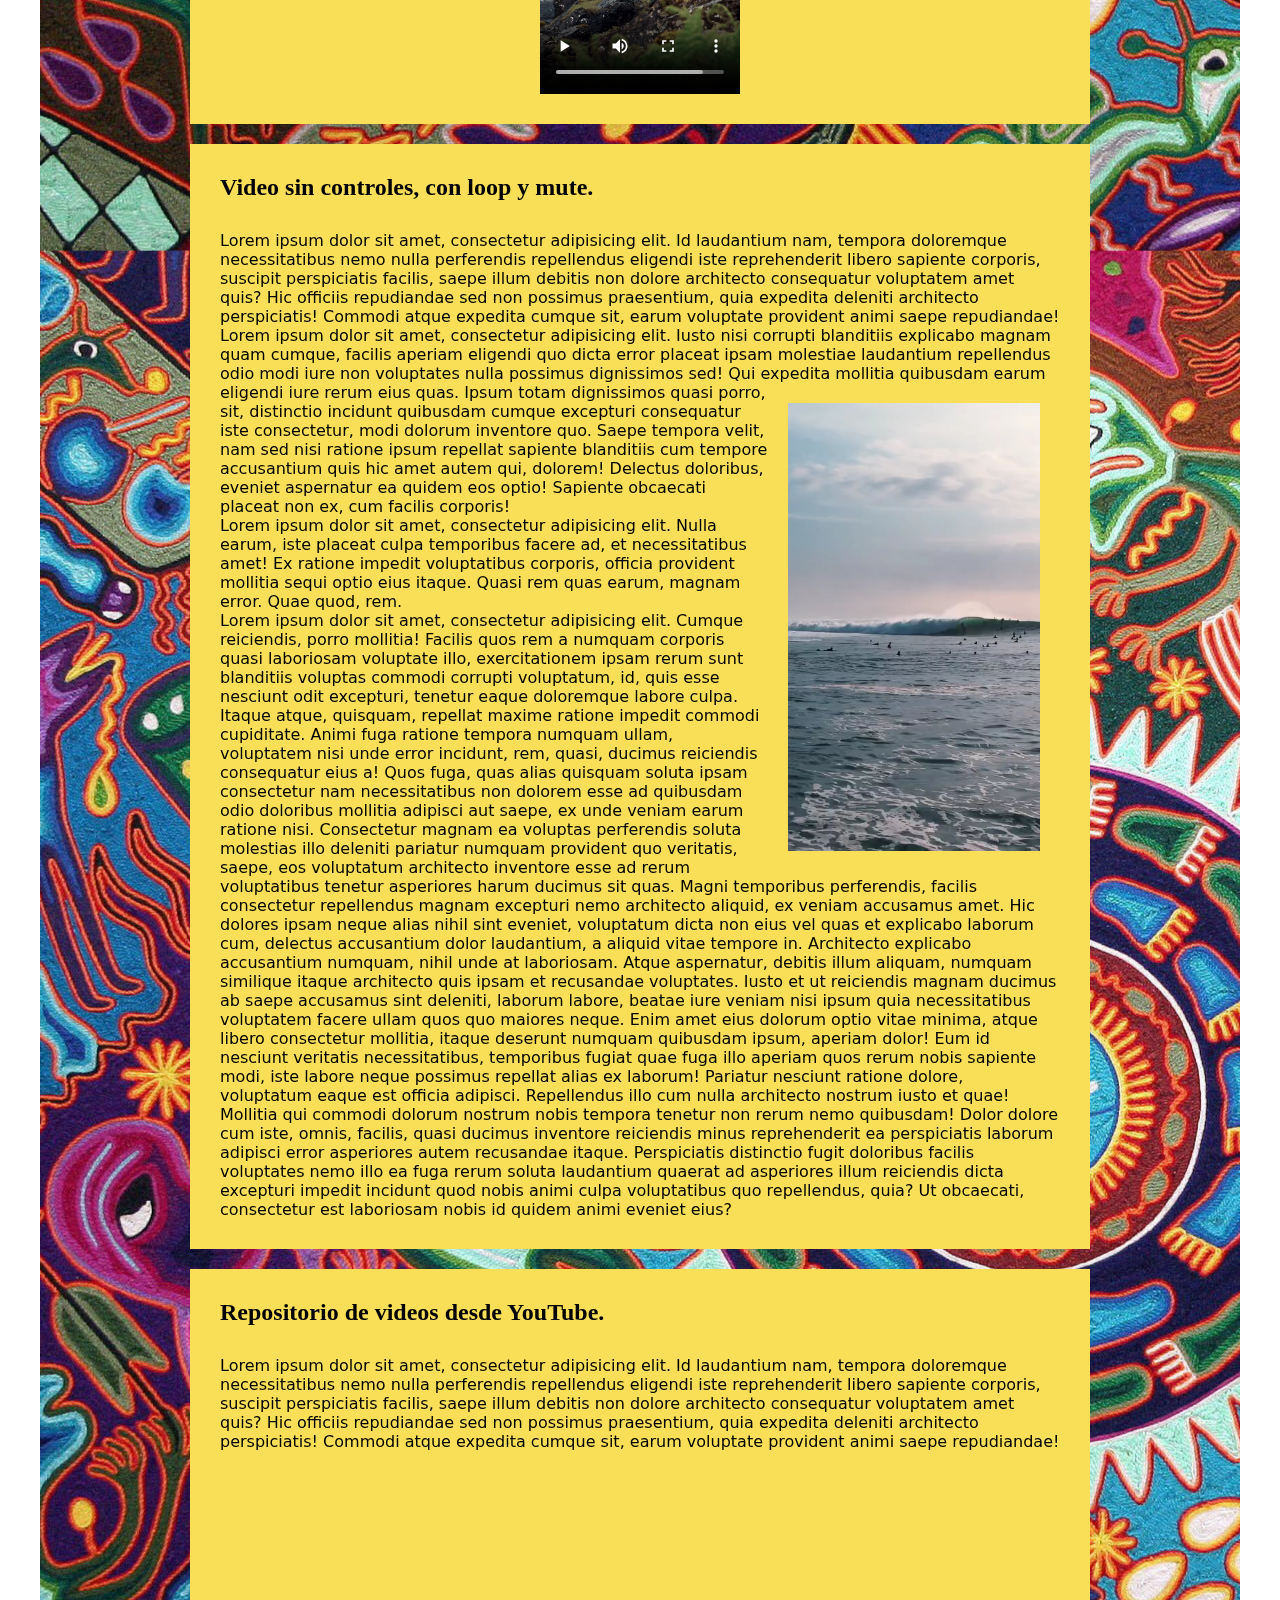
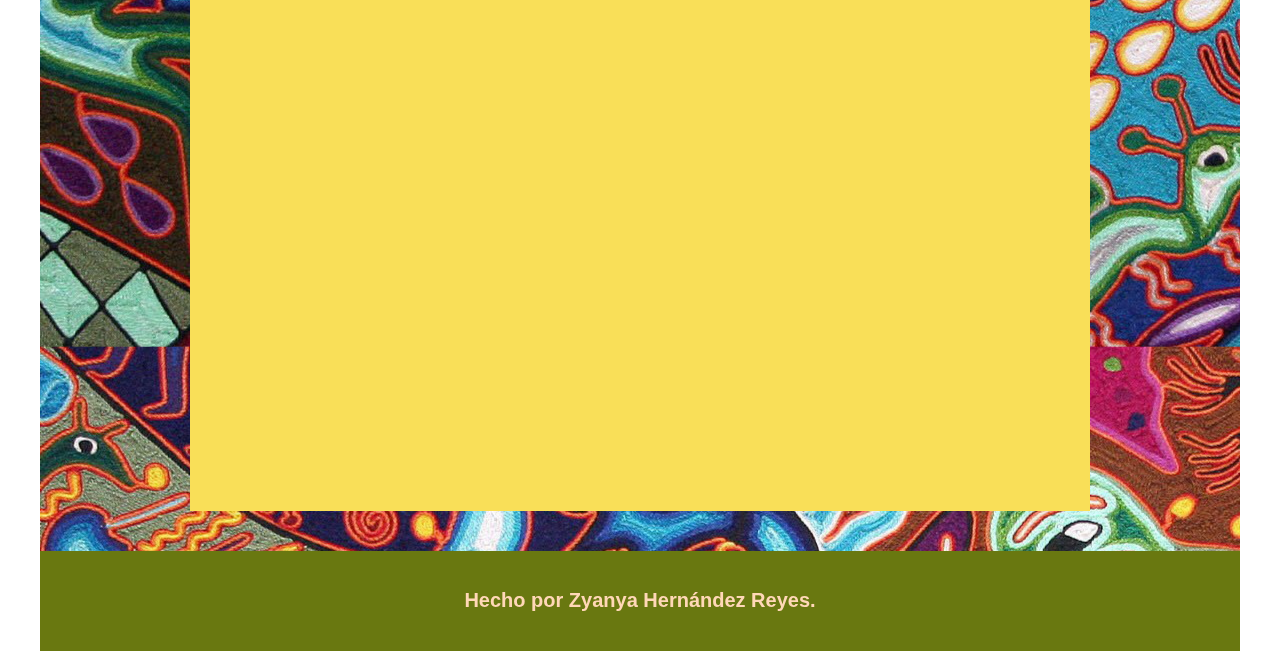
<file: html/Videos.html>
<!doctype html>
<html>
<head>
<meta charset="utf-8">
<title>Documento sin título</title>
<link href="../css/style_page_2.css" rel="stylesheet" type="text/css">
</head>

<body>
<header>
  <h1>Video en html.</h1>
</header>
<nav>
	<ul id="menu">
    <li><a href="FormatosDeTexto.html">Formatos de texto</li></a>
    <li><a href="Listas.html">Listas</li></a>
	<li><a href="Enlaces 3.html">Enlaces</li></a>
	<li><a href="Tablas.html">Tablas</li></a>
	<li><a href="imagenes.html">Imágenes</a></li>
	<li><a href="Audios.html">Audio</a></li>
	<li><a href="Formularios.html">Formularios</a></li>
  </ul>
</nav>
<main>
  <section>
    <h2>Video desde código.</h2>
    <p>Lorem ipsum dolor sit amet, consectetur adipisicing elit. Id laudantium nam, tempora doloremque necessitatibus nemo nulla perferendis repellendus eligendi iste reprehenderit libero sapiente corporis, suscipit perspiciatis facilis, saepe illum debitis non dolore architecto consequatur voluptatem amet quis? Hic officiis repudiandae sed non possimus praesentium, quia expedita deleniti architecto perspiciatis! Commodi atque expedita cumque sit, earum voluptate provident animi saepe repudiandae!</p>
	 <video controls class="centrar">
	  <source src="../Videos/file.mp4" type="video/mp4">
	</video>
  </section>
  <section>
    <h2>Video desde dreamweaver.</h2>
    <p>Lorem ipsum dolor sit amet, consectetur adipisicing elit. Id laudantium nam, tempora doloremque necessitatibus nemo nulla perferendis repellendus eligendi iste reprehenderit libero sapiente corporis, suscipit perspiciatis facilis, saepe illum debitis non dolore architecto consequatur voluptatem amet quis? Hic officiis repudiandae sed non possimus praesentium, quia expedita deleniti architecto perspiciatis! Commodi atque expedita cumque sit, earum voluptate provident animi saepe repudiandae!</p>
    <video width="200" class="centrar" controls="controls" >
      <source src="../Videos/file(1).mp4" type="video/mp4">
    </video>
  </section>
  <section>
    <h2>Video sin controles, con loop y mute.</h2>
    <p>Lorem ipsum dolor sit amet, consectetur adipisicing elit. Id laudantium nam, tempora doloremque necessitatibus nemo nulla perferendis repellendus eligendi iste reprehenderit libero sapiente corporis, suscipit perspiciatis facilis, saepe illum debitis non dolore architecto consequatur voluptatem amet quis? Hic officiis repudiandae sed non possimus praesentium, quia expedita deleniti architecto perspiciatis! Commodi atque expedita cumque sit, earum voluptate provident animi saepe repudiandae!</p>
	  
    <p>Lorem ipsum dolor sit amet, consectetur adipisicing elit. Iusto nisi corrupti blanditiis explicabo magnam quam cumque, facilis aperiam eligendi quo dicta error placeat ipsam molestiae laudantium repellendus odio modi iure non voluptates nulla possimus dignissimos sed! Qui expedita mollitia quibusdam earum eligendi iure rerum eius quas.
    <video id="video_2" class="img_fder" muted="muted" autoplay="autoplay" loop="loop" >
      <source src="../Videos/file(2).mp4" type="video/mp4">
    </video> 
    Ipsum totam dignissimos quasi porro, sit, distinctio incidunt quibusdam cumque excepturi consequatur iste consectetur, modi dolorum inventore quo. Saepe tempora velit, nam sed nisi ratione ipsum repellat sapiente blanditiis cum tempore accusantium quis hic amet autem qui, dolorem! Delectus doloribus, eveniet aspernatur ea quidem eos optio! Sapiente obcaecati placeat non ex, cum facilis corporis!</p>
	  <p>Lorem ipsum dolor sit amet, consectetur adipisicing elit. Nulla earum, iste placeat culpa temporibus facere ad, et necessitatibus amet! Ex ratione impedit voluptatibus corporis, officia provident mollitia sequi optio eius itaque. Quasi rem quas earum, magnam error. Quae quod, rem.</p>
    <p>Lorem ipsum dolor sit amet, consectetur adipisicing elit. Cumque reiciendis, porro mollitia! Facilis quos rem a numquam corporis quasi laboriosam voluptate illo, exercitationem ipsam rerum sunt blanditiis voluptas commodi corrupti voluptatum, id, quis esse nesciunt odit excepturi, tenetur eaque doloremque labore culpa. Itaque atque, quisquam, repellat maxime ratione impedit commodi cupiditate. Animi fuga ratione tempora numquam ullam, voluptatem nisi unde error incidunt, rem, quasi, ducimus reiciendis consequatur eius a! Quos fuga, quas alias quisquam soluta ipsam consectetur nam necessitatibus non dolorem esse ad quibusdam odio doloribus mollitia adipisci aut saepe, ex unde veniam earum ratione nisi. Consectetur magnam ea voluptas perferendis soluta molestias illo deleniti pariatur numquam provident quo veritatis, saepe, eos voluptatum architecto inventore esse ad rerum voluptatibus tenetur asperiores harum ducimus sit quas. Magni temporibus perferendis, facilis consectetur repellendus magnam excepturi nemo architecto aliquid, ex veniam accusamus amet. Hic dolores ipsam neque alias nihil sint eveniet, voluptatum dicta non eius vel quas et explicabo laborum cum, delectus accusantium dolor laudantium, a aliquid vitae tempore in. Architecto explicabo accusantium numquam, nihil unde at laboriosam. Atque aspernatur, debitis illum aliquam, numquam similique itaque architecto quis ipsam et recusandae voluptates. Iusto et ut reiciendis magnam ducimus ab saepe accusamus sint deleniti, laborum labore, beatae iure veniam nisi ipsum quia necessitatibus voluptatem facere ullam quos quo maiores neque. Enim amet eius dolorum optio vitae minima, atque libero consectetur mollitia, itaque deserunt numquam quibusdam ipsum, aperiam dolor! Eum id nesciunt veritatis necessitatibus, temporibus fugiat quae fuga illo aperiam quos rerum nobis sapiente modi, iste labore neque possimus repellat alias ex laborum! Pariatur nesciunt ratione dolore, voluptatum eaque est officia adipisci. Repellendus illo cum nulla architecto nostrum iusto et quae! Mollitia qui commodi dolorum nostrum nobis tempora tenetur non rerum nemo quibusdam! Dolor dolore cum iste, omnis, facilis, quasi ducimus inventore reiciendis minus reprehenderit ea perspiciatis laborum adipisci error asperiores autem recusandae itaque. Perspiciatis distinctio fugit doloribus facilis voluptates nemo illo ea fuga rerum soluta laudantium quaerat ad asperiores illum reiciendis dicta excepturi impedit incidunt quod nobis animi culpa voluptatibus quo repellendus, quia? Ut obcaecati, consectetur est laboriosam nobis id quidem animi eveniet eius?</p>
</section>
  <section>
    <h2>Repositorio de videos desde YouTube.</h2>
    <p>Lorem ipsum dolor sit amet, consectetur adipisicing elit. Id laudantium nam, tempora doloremque necessitatibus nemo nulla perferendis repellendus eligendi iste reprehenderit libero sapiente corporis, suscipit perspiciatis facilis, saepe illum debitis non dolore architecto consequatur voluptatem amet quis? Hic officiis repudiandae sed non possimus praesentium, quia expedita deleniti architecto perspiciatis! Commodi atque expedita cumque sit, earum voluptate provident animi saepe repudiandae!</p>
	  <iframe src="https://www.youtube.com/embed/cfik7oUx9ZU" width="560" height="315" frameborder="0" class="centrar vid_1_2" title="YouTube video player" allow="accelerometer; autoplay; clipboard-write; encrypted-media; gyroscope; picture-in-picture" allowfullscreen></iframe>
	  <iframe src="https://www.youtube.com/embed/VI9XsS4Ydqw?controls=0" width="560" height="315" frameborder="0" class="centrar vid_1_2" title="YouTube video player" allow="accelerometer; autoplay; clipboard-write; encrypted-media; gyroscope; picture-in-picture" allowfullscreen></iframe>
  </section>
</main>
<footer>
  <h6>Hecho por Zyanya Hernández Reyes.</h6>
</footer>
</body>
</html>
</file>
<file: css/style_page_2.css>
@charset "utf-8";
body header , body nav, body main, body footer{
    width: 1200px;
    margin-left: auto;
    margin-right: auto;
}
table, caption {
    font-variant: small-caps;
}

body header {
    background-color: #F5B412;
    height: 150px;
}
body header h1 {
    height: 150px;
    font-size: 48px;
    font-family: "Gill Sans", "Gill Sans MT", "Myriad Pro", "DejaVu Sans Condensed", Helvetica, Arial, sans-serif;
    padding-top: 48px;
    text-align: center;
    color: #633319;
}

* {
    margin: 0;
    -webkit-box-sizing: border-box;
    -moz-box-sizing: border-box;
    box-sizing: border-box;
}
main section h2 {
    padding-bottom: 30px;
}
main section img {
    margin-top: 20px;
    -webkit-box-sizing: border-box;
    -moz-box-sizing: border-box;
    box-sizing: border-box;
}


body footer h6 {
    font-size: 20px;
    text-align: center;
    padding-top: 38px;
    padding-right: px;
    padding-left: px;
    padding-bottom: 38px;
    height: 25px;
    font-family: "Gill Sans", "Gill Sans MT", "Myriad Pro", "DejaVu Sans Condensed", Helvetica, Arial, sans-serif;
}
main section p {
    font-family: Segoe, "Segoe UI", "DejaVu Sans", "Trebuchet MS", Verdana, sans-serif;
}
section p a:link , section p a:visited{
    color: #C50F59;
    font-weight: bolder;
    font-size: 18px;
}
section p a:hover {
    color: #00696E;
}
section p a:active {
    color: #F7C192;
}
:link, #menu_interno li a:visited {
    text-decoration: none;
    color: #550342;
    font-weight: bolder;
    text-align: center;
    font-style: italic;
}
#menu_interno li a:hover {
    color: #F74C4F;
    text-shadow: 3px 30px 16px #22032B;
}







body nav {
    height: 60px;
    background-color: #DAE34E;
}
body main {
    background-color: #8A5F42;
    padding: 20px;
    height: auto;
}
body footer {
    background-color: #697810;
    color: #FFD8B7;
    height: 100px;
}
body main section {
    width: 900px;
    height: auto;
    margin-top: 20px;
    margin-right: auto;
    margin-left: auto;
    margin-bottom: 20px;
    padding: 30px;
    background-color: #F9DF58;
}
#menu_interno {
    margin: 0 auto;
    padding: 30px;
    text-align: center;
}
#menu_interno li {
    list-style-type: none;
    display: inline-block;
    margin-left: 30px;
    margin-right: 30px;
    background-color: #B4E127;
    padding: 10px;
    border: 5px double #4B370C;
    border-radius: 14px;
}
#m1 {
}
#m2 {
}
#m3 {
}
#m4 {
}
main section table {



}
#tabla_1  , #tabla_1 td, #tabla_1 th{
    border: 1px solid #A2FAFF;
    margin-left: 190px;
}
#tabla_1      {
    border: 2px solid #00696E;
    margin-left: 190px;
}
#tabla_2, #tabla_2 td, #tabla_2 th {
    border: 5px double #FF7E00;
}
#tabla_2 {
    width: 600px;
    margin-left: auto;
    margin-right: auto;
    border-collapse: collapse;
}
#tabla_2 th {
    font-size: 18px;
    font-family: "Gill Sans", "Gill Sans MT", "Myriad Pro", "DejaVu Sans Condensed", Helvetica, Arial, sans-serif;
    height: 50px;
    border-color: #FFCE00;
    background-color: #052C4A;
    color: #FFFFFF;
    background-image: url(../html/url);
}
#tabla_2 td {
    padding-top: 10px;
    padding-right: 10px;
    padding-left: 10px;
    padding-bottom: 10px;
    font-family: Gotham, "Helvetica Neue", Helvetica, Arial, sans-serif;
}
main {
    background-image: url(../Imagenes/wixarika_art.jpg);
    background-position: 21% -3%;
    background-attachment: scroll;
}
caption {
    font-family: Consolas, "Andale Mono", "Lucida Console", "Lucida Sans Typewriter", Monaco, "Courier New", monospace;
}
#img1   {
    border-radius: 50%;
    width: 500px;
    height: auto;
}
#audio_14219778 {
    margin-left: 193px;


}
.centrar {
    margin-left: auto;
    margin-right: auto;
    display: block;
    padding-top: 17px;
}
#form1 {
    width: 50%;
    height: 175px;
    padding: 30px;
    background-color: #FFB600;
    margin-left: auto;
    margin-right: auto;
    margin-top: 30px;
    border-radius: 90px;
    border-style: groove;
    border-color: #00696E;
}
#form2 {
    margin-top: 30px;
    margin-left: auto;
    margin-right: auto;
    padding: 20px;
    width: 50%;
    background-color: #FFCE00;
    border-radius: 48px;
    border-style: dashed;
    border-color: #00696E;
}

input[type=submit] {
    width: 150px;
    height: 30px;
    background-color: #00888E;
    color: #FFBE00;
    font-family: "Gill Sans", "Gill Sans MT", "Myriad Pro", "DejaVu Sans Condensed", Helvetica, Arial, sans-serif;
    font-weight: bold;
    border-radius: 0px;
    margin-right: auto;
    padding: 30;
    margin-top: 15px;
    margin-left: 50px;
}
#form2 #select {
    background-color: #BCDBF2;
    color: #052C4A;
    font-size: 16px;
    width: 45%;
}
#form2 #select:hover {
    background-color: #00696E;
    color: #FFCE00;
}



#form1 input[type=text] {
    width: 150px;
}
#form3 #Nombre {
    padding: 10px;
    width: 100%;
    color: #FFCE00;
    font-family: Gotham, "Helvetica Neue", Helvetica, Arial, sans-serif;
    font-style: italic;
    background-color: #052C4A;
}
#form3 {
    width: 40%;
    height: auto;
    background-color: #BCDBF2;
    border-style: outset;
    padding: 30px;
    border-radius: 19px;
    margin-left: auto;
    margin-right: auto;
    margin-top: 30px;
}
#form3 #email {
    padding: 10px;
    width: 100%;
    font-family: Gotham, "Helvetica Neue", Helvetica, Arial, sans-serif;
    font-style: italic;
    border-radius: 5px;
    border-style: groove;
    background-color: #0C5B98;
    color: #FFFFFF;
}
#form3 #Mensaje {
    width: 100%;
    padding: 10px;
    height: 100px;
    font-family: "Lucida Grande", "Lucida Sans Unicode", "Lucida Sans", "DejaVu Sans", Verdana, sans-serif;
    color: #00696E;
    background-color: #C9E7FF;
    border-radius: 10px;
}


#form3 label {
    padding-top: 10px;
    padding-bottom: 10px;
}









@media screen{
}
#tabla3 {
}
#tabla3 tr:nth-child(even) {
    background-color: #79FF00;
}
#img1 {
}
#imggif {
    width: 40%;
    height: auto;
}
.imagen2 {
}
.img_fizq {
    margin: 20px;
    float: left;
}
.img_fder {
    float: right;
    margin: 20px;
}
.img_parrafo {
    padding: 15px;
    margin: 10px;
}
.img_fondo {
    background-size: 137% auto;
    background-repeat: repeat-y;
    background-position: 80% 1%;
    background-image: url(../Imagenes/%7D.jpg);
}
.m1 {
    margin-right: 324px;
}
.tamaño {
    width: auto;
    height: 100px;
}
.tamano {
    width: 257px;
    height: auto;
}
.img_click {
    width: 838px;
    height: auto;
    padding-left: auto;
    padding-right: auto;
}
.imagen_4 {
}
.filtro_brightness {
    filter: brightness(30%);
}
.filtro_contrast {
    filter: contrast(160%);
}
.filtro_bw {
    filter: grayscale(100%);
}
.filtro_invert {
    filter: invert(80%);
}
.filtro_saurate {
    filter: saturate(1200%);
}
.filtro_sepia {
    filter: sepia(100%);
}
.filtro_opacidad {
    filter: opacity(30%);
}
.sombra {
    -webkit-box-shadow: 42px 33px 56px -9px #000000;
    box-shadow: 42px 33px 56px -9px #000000;
    margin-left: 198px;
    margin-bottom: 26px;
}
.filtro_blur {
    filter: blur(30%);
}
#menu li {
    display: inline-block;
    -webkit-box-sizing: border-box;
    -moz-box-sizing: border-box;
    box-sizing: border-box;
    padding-top: 19px;
    margin-left: auto;
    margin-right: auto;
    padding-left: 65px;
}
#form4 #reset {
    background-color: #BCDBF2;
    border-style: double;
    width: 20%;
    height: 30px;
    color: #00696E;
    border-radius: 318px;
}

#video_2 {
    width: 30%;
    height: auto;
}
.centrar {
}
.vid_1_2 {
    width: 50%;
    display: block;
}
.im {
    width: 50%;
    height: auto;
    margin-left: 200px;
}
#boton4 {
}
</file>
